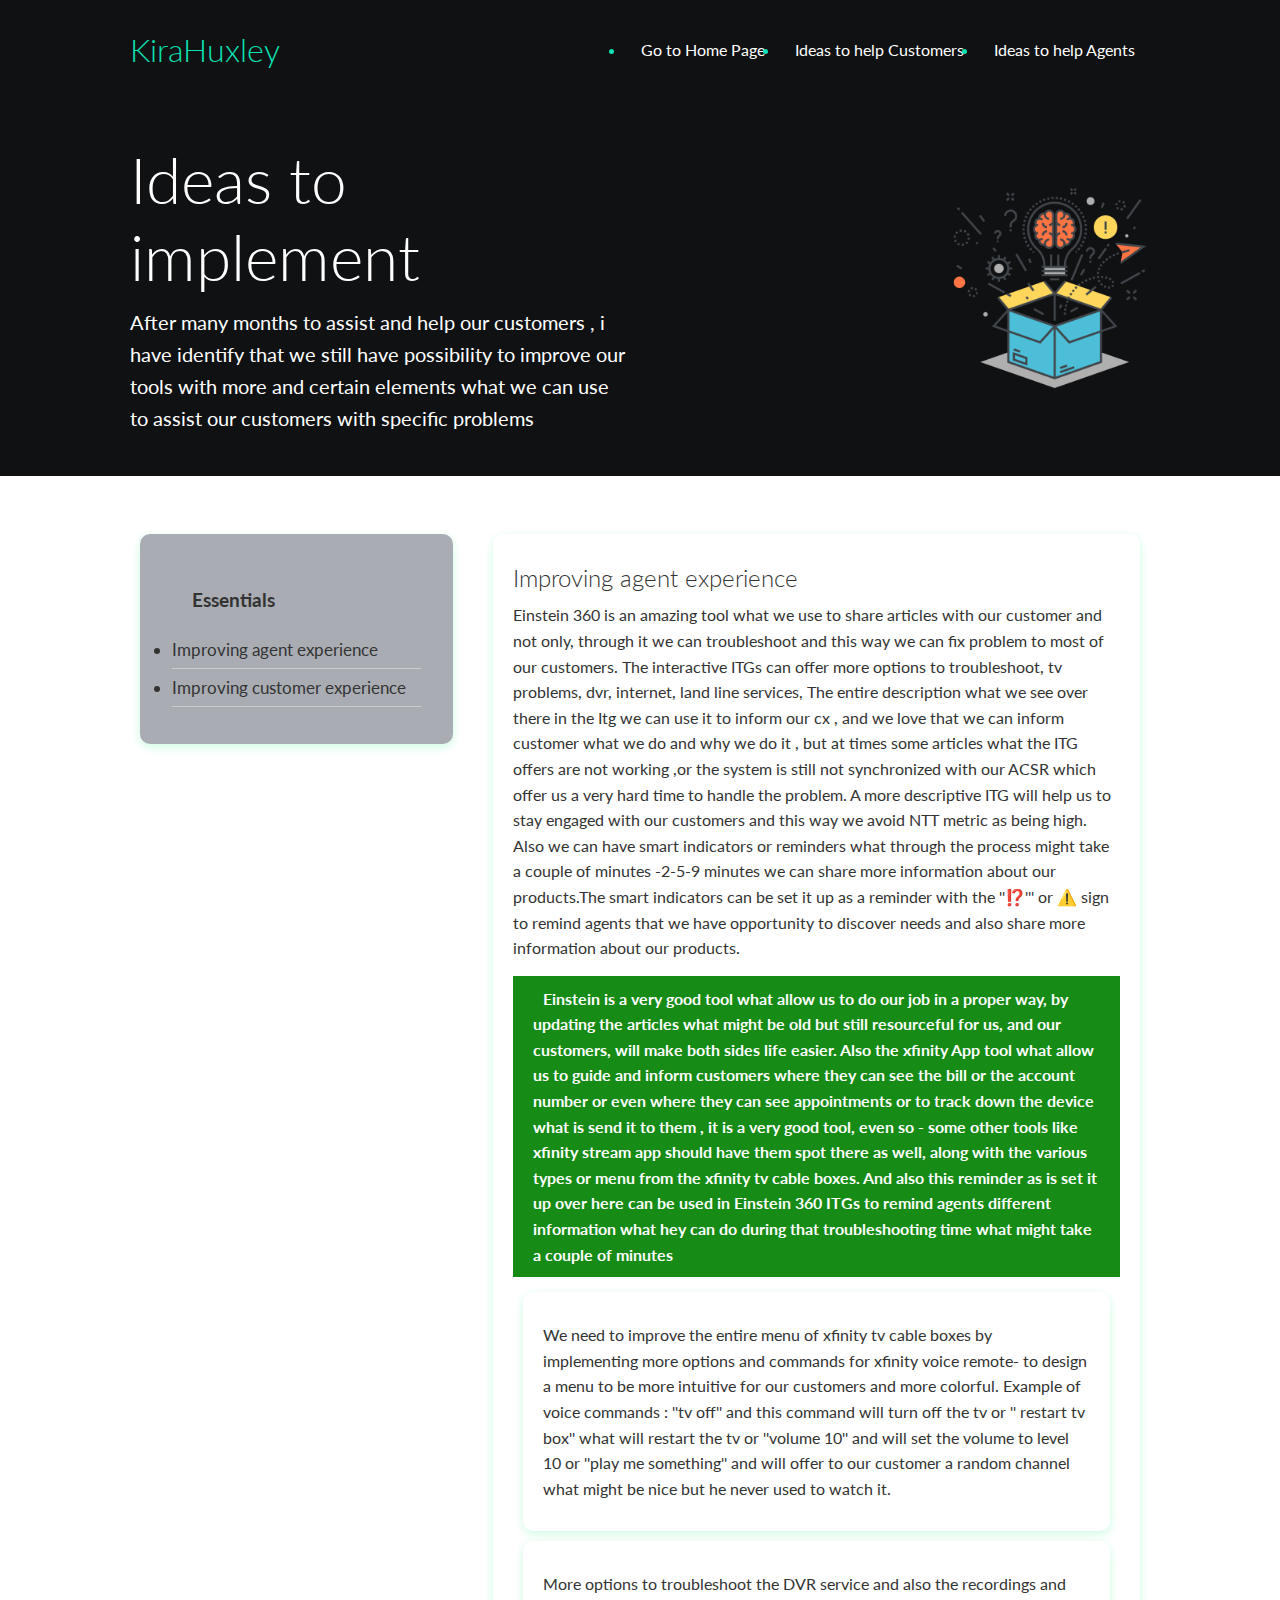
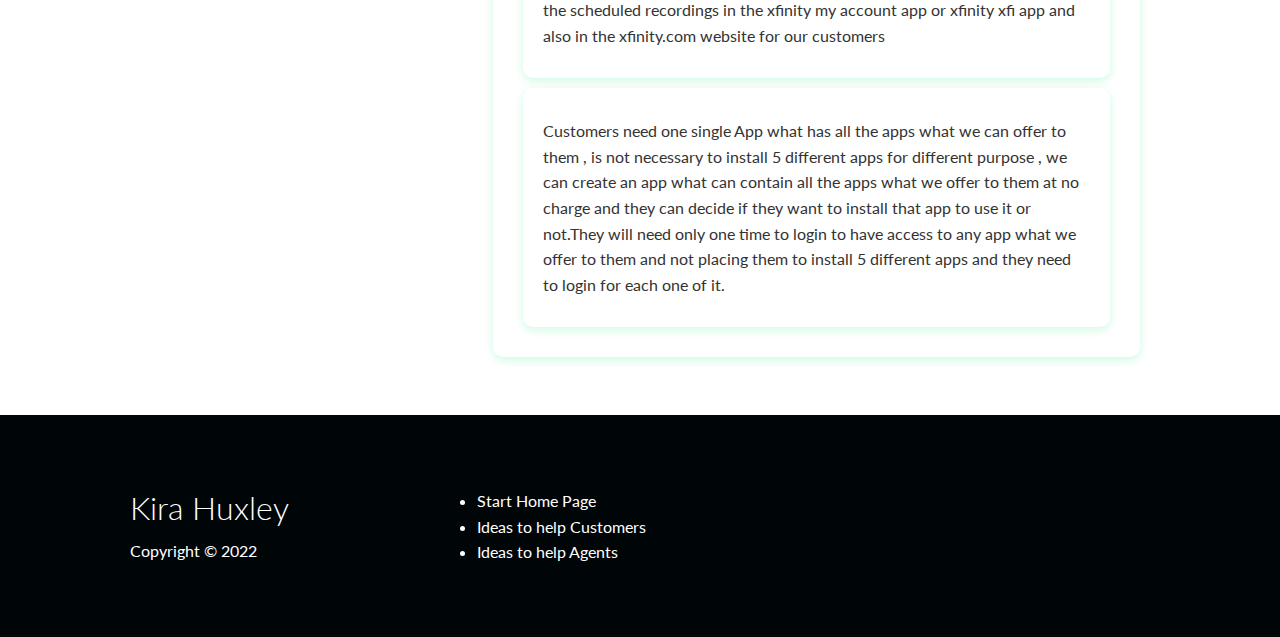
<file: XFINITY WEBSITE/docs.html>
<!DOCTYPE html>
<html lang="en">
<head>
    <meta charset="UTF-8">
    <meta http-equiv="X-UA-Compatible" content="IE=edge">
    <meta name="viewport" content="width=device.-width, initial-scale=1.0">
    <link rel="stylesheet" href="https://cdnjs.cloudflare.com/ajax/libs/font-awesome/6.1.1/css/all.min.css" integrity="sha512-KfkfwYDsLkIlwQp6LFnl8zNdLGxu9YAA1QvwINks4PhcElQSvqcyVLLD9aMhXd13uQjoXtEKNosOWaZqXgel0g==" crossorigin="anonymous" referrerpolicy="no-referrer" />
    <link rel="stylesheet" href="utilities.css">
    <link rel="stylesheet" href="style.css">
    <title>Xfinity</title>
</head>
<body>
    <!-- Navbar -->
    <div class="navbar">
        <div class="container flex">
            <h1 class="logo">KiraHuxley</h1>
            <nav>
                <ul>                  
                    <li><a href="index.html">Go to Home Page</a></li>
                    <li><a href="features.html">Ideas to help Customers</a></li>
                    <li><a href="docs.html">Ideas to help Agents</a></li>
                </ul>
            </nav>
        </div>
    </div>

    <!-- Head -->
    <section class="docs-head bg-primary py-3">
        <div class="container grid">
            <div>
                <h1 class="xl">Ideas to implement</h1>
                <p class="lead">
                After many months to assist and help our customers , i have identify that we still have possibility to improve our tools with more and certain elements what we can use to assist our customers with specific problems </p>
            </div>
            <img src="docs1.png" alt="">
        </div>
    </section>

    <!-- Docs main -->
    <section class="docs-main my-4">
        <div class="container grid"><div class="card bg-light p-3">
            <h3 class="my-2">Essentials</h3>
            <nav>
                <ul>
                    <li><a href="#">Improving agent experience</a></li>
                    <li><a href="#">Improving customer experience</a></li>
                </ul>
            </nav>
        </div>
            <div class="card">
                <h2>Improving agent experience</h2>
                <p>Einstein 360 is an amazing tool what we use to share articles with our customer and not only, through it we can troubleshoot and this way we can fix problem to most of our customers. The interactive ITGs can offer more options to troubleshoot, tv problems, dvr, internet, land line services, The entire description what we see over there in the Itg we can use it to inform our cx , and we love that we can inform customer what we do and why we do it , but at times some articles what the ITG offers are not working ,or the  system is still not synchronized with our ACSR  which offer us a very hard time to handle the problem. A more descriptive ITG will help us to stay engaged with our customers and this way we avoid NTT metric as being high. Also we can have smart indicators or reminders what through the process might take a couple of minutes -2-5-9 minutes we can share more information about our products.The smart indicators can be set it up as a reminder with the ''⁉️''' or ⚠️ sign to remind agents that we have opportunity to discover needs and also share more information about our products.  </p>
                <div class="alert alert-success">
                    <i class="fas fa-info"></i>Einstein is a very good tool what allow us to do our job in a proper way, by updating the articles what might be old but still resourceful for us, and our customers,  will make both sides life easier. Also the xfinity App tool what allow us to guide and inform customers where they can see the bill or the account number or even where they can see appointments or to track down the  device what is send it to them , it is a very good tool, even so - some other tools like xfinity stream app should have them spot there as well, along with the various types or menu from the xfinity tv cable boxes. And also this reminder as is set it up over here can be used in Einstein 360 ITGs  to remind agents  different information what hey can do during that troubleshooting time what might take a couple of minutes
                </div>
                <div class="card flex">
                    <i class="fas fa-chalkboard fa-3x"></i>
                    <p>We need to improve the entire menu of xfinity tv cable boxes  by implementing more options and commands for xfinity voice remote- to design a menu to be more intuitive for our customers and more colorful. Example of voice commands : ''tv off'' and this command will turn off the tv or '' restart tv box'' what will restart the tv  or ''volume 10'' and will set the volume to level 10 or ''play me something'' and will offer to our customer a random channel what might be nice but he never used to watch it. </p>
                </div>
                <div class="card flex">
                    <i class="fas fa-chalkboard-teacher fa-3x"></i>
                    <p>More options to troubleshoot the DVR service and also the recordings and the scheduled recordings in the xfinity my account app or xfinity xfi app and also in the xfinity.com website  for our customers </p>
                    </div>
                    <div class="card flex">
                        <i class="fas fa-drafting-compass fa-3x"></i>
                        <p>Customers need one single App what has all the apps what we can offer to them , is not necessary to install  5 different apps  for different purpose , we can create an app what can contain all the apps what we offer to them at no charge and they can decide if they want to install that app to use it or not.They will need only one time to login to have access to any app what we offer to them and not placing them to install 5 different apps and they need to login for each one of it.</p>
                        </div>
                    </div>
                </section>



<!-- Footer -->   
 <footer class="footer bg-dark py-5">
       <div class="container grid grid-3">
           <div>
               <h1>Kira Huxley
               </h1>
               <p>Copyright &copy; 2022</p>
            </div>
            <nav>
                <ul>
                    <li><a href="index.html">Start Home Page</a></li>
                    <li><a href="features.html">Ideas to help Customers</a></li>
                    <li><a href="docs.html">Ideas to help Agents</a></li>
                </ul>
            </nav>
            <div class="social">
                <a href="#"><i class="fab fa-facebook fa-2x"></i></a>
                <a href="#"><i class="fab fa-linkedin fa-2x"></i></a>
                <a href="#"><i class="fab fa-instagram fa-2x"></i></a>
            </div>
        </div>         
    </footer>
</body>
</html>
</file>
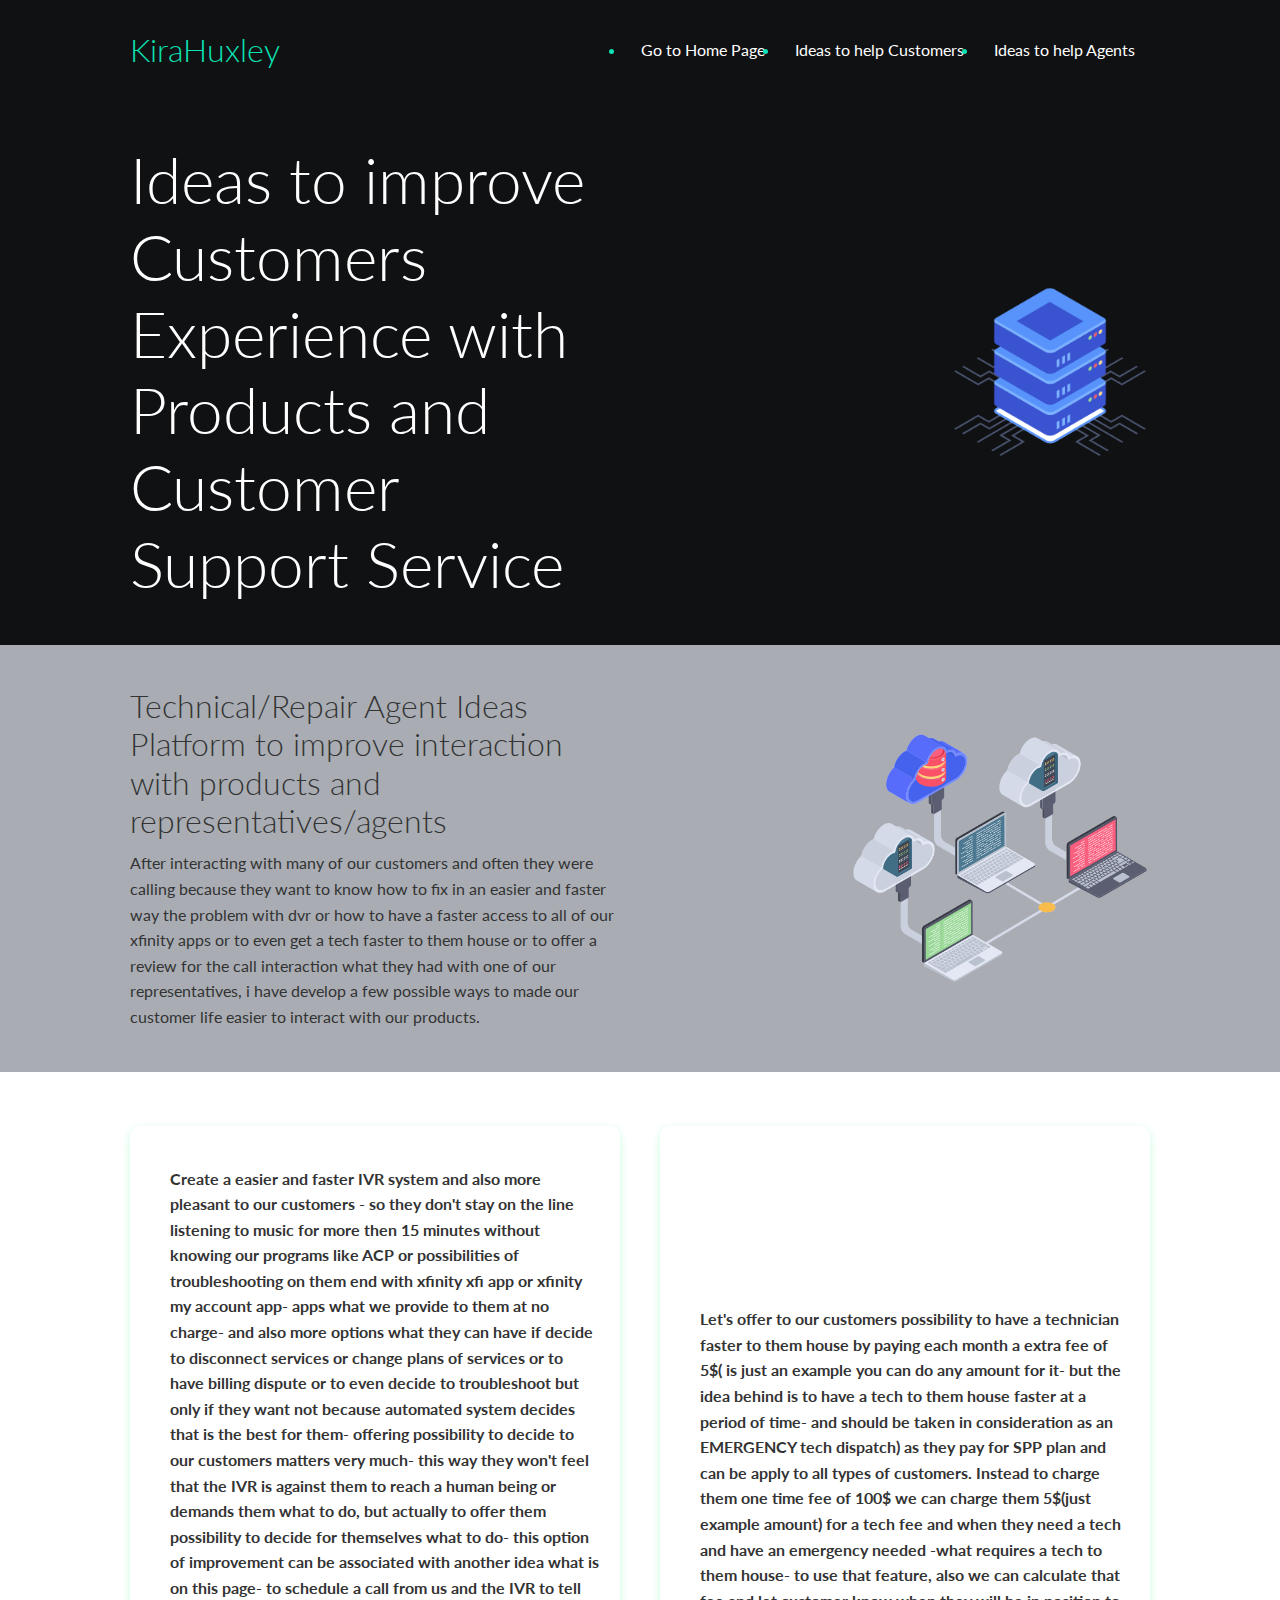
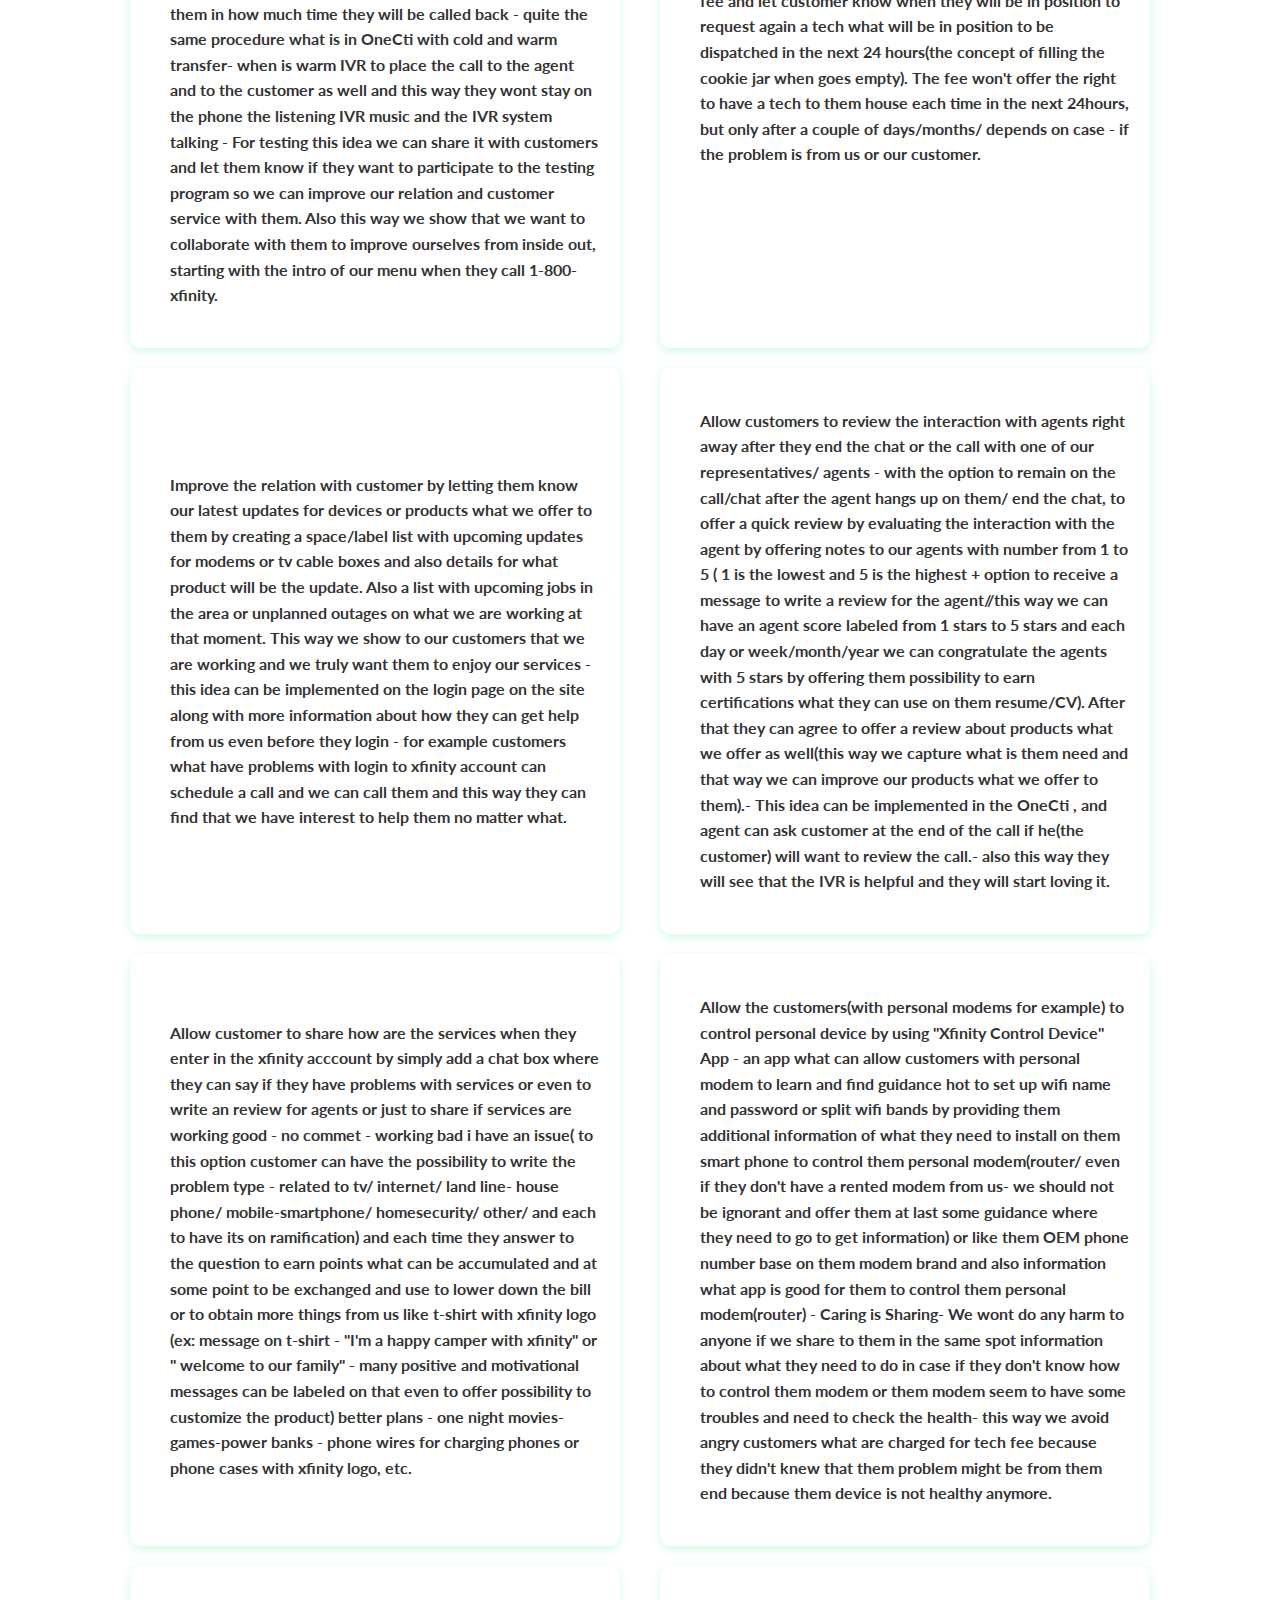
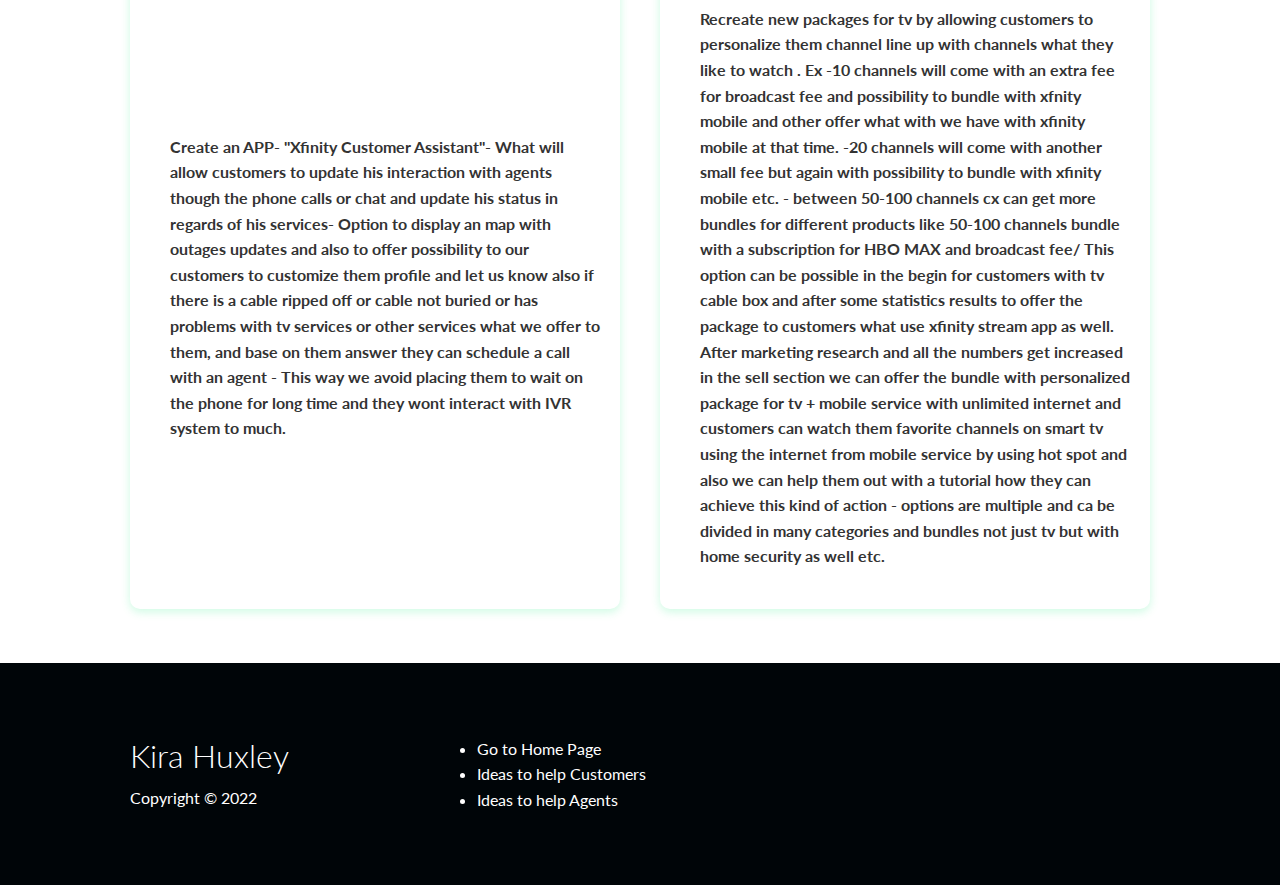
<file: XFINITY WEBSITE/features.html>
<!DOCTYPE html>
<html lang="en">
<head>
    <meta charset="UTF-8">
    <meta http-equiv="X-UA-Compatible" content="IE=edge">
    <meta name="viewport" content="width=device.-width, initial-scale=1.0">
    <link rel="stylesheet" href="https://cdnjs.cloudflare.com/ajax/libs/font-awesome/6.1.1/css/all.min.css" integrity="sha512-KfkfwYDsLkIlwQp6LFnl8zNdLGxu9YAA1QvwINks4PhcElQSvqcyVLLD9aMhXd13uQjoXtEKNosOWaZqXgel0g==" crossorigin="anonymous" referrerpolicy="no-referrer" />
    <link rel="stylesheet" href="utilities.css">
    <link rel="stylesheet" href="style.css">
    <title>Xfinity</title>
</head>
<body>
    <!-- Navbar -->
    <div class="navbar">
        <div class="container flex">
            <h1 class="logo">KiraHuxley</h1>
            <nav>
                <ul>                  
                    <li><a href="index.html">Go to Home Page</a></li>
                    <li><a href="features.html">Ideas to help Customers</a></li>
                    <li><a href="docs.html">Ideas to help Agents</a></li>

                </ul>
            </nav>
        </div>
    </div>

    <!-- Head -->
    <section class="features-head bg-primary py-3">
        <div class="container grid">
            <div>
                <h1 class="xl">Ideas to improve Customers Experience with Products and Customer Support Service</h1>
                <p class="lead">
                </p>
            </div>
            <img src="SERVER.png" alt="">
        </div>
    </section>

  <!-- Sub Head -->
  <section class="features-sub-head bg-light py-3">
      <div class="container grid">
        <div>
            <h1 class="md">Technical/Repair Agent Ideas Platform to improve interaction with products and representatives/agents</h1>
            <p>
                After interacting with many of our customers and often they were calling because they want to know how to fix in an easier and faster way the problem with dvr or how to have a faster access to all of our xfinity apps or to even get a tech faster to them house or to offer a review for the call interaction what they had with one of our representatives, i have develop a few possible ways to made our customer life easier to interact with our products.</p>
    </div>
    <img src="pc4.png" alt="">
</div>
</section>

  <section class="features-main my-2">
      <div class="container grid">
          <div class="card flex">
              <i class="fas fa-server fa-3x"></i>
                <p><b>Create a easier and faster IVR system and also more pleasant to our customers - so they don't stay on the line listening to music for more then 15 minutes without knowing our programs like ACP or possibilities of troubleshooting on them end with xfinity xfi app or xfinity my account app- apps what we provide to them at no charge- and also more options what they can have if decide to disconnect services or change plans of services or to have billing dispute or to even decide to troubleshoot but only if they want not because automated system decides that is the best for them- offering possibility to decide to our customers matters very much- this way they won't feel that the IVR is against them to reach a human being or demands them what to do,  but actually to offer them possibility to decide for themselves what to do- this option of improvement can be associated with another idea what is on this page- to schedule a call from us and the IVR  to tell them in how much time they will be called back - quite the same procedure what is in OneCti with cold and warm  transfer- when is warm IVR to place the call to the agent and to the customer as well and this way they wont stay on the phone the listening  IVR music and the IVR system talking - For testing this idea we can share it with customers and let them know if they want to participate to the testing program so we can improve our relation and customer service with them. Also this way we show that we want to collaborate with them to improve ourselves from inside out, starting with the intro of our menu when they call 1-800-xfinity.</b></p>
          </div>
          <div class="card flex">
            <i class="fas fa-upload fa-3x"></i>
            <p><b>Let's offer  to our customers possibility to have a technician faster to them house by paying each month a extra fee of 5$( is just an example you can do any amount for it- but the idea behind is to have a tech to them house faster at a period of time- and should be taken in consideration as an EMERGENCY tech dispatch) as they pay for SPP plan and can be apply to all types of customers. Instead to charge them one time fee of 100$ we can charge them 5$(just example amount) for a tech fee and when they need a tech and have an emergency needed -what requires a tech to them house- to use that feature, also we can  calculate that fee and let customer know when they will be in position to request again a tech what will be in position to be dispatched  in the next 24 hours(the concept of filling the cookie jar when goes empty). The fee won't offer the right to have a tech to them house each time in the next 24hours, but only after a couple of days/months/ depends on case - if the problem is from us or our customer.</b></p>
        </div>
        <div class="card flex">
            <i class="fas fa-cogs fa-3x"></i>
            <p><b>Improve  the relation with customer by letting them know our latest updates for devices or products what we offer to them by creating a space/label list with upcoming updates for modems or tv cable boxes and also details for what product will be the update. Also a list with upcoming jobs in the area  or unplanned outages on what we are working at that moment. This way we show to our customers that we are working and we truly want them to enjoy our services - this idea can be implemented  on the login page on the site along with more information about how they can get help from us even before they login - for example customers what have problems with login to xfinity account  can schedule a call  and we can call them  and this way they can find that we have interest to help them no matter what.</b>
            </p>
        </div>
        <div class="card flex">
            <i class="fas fa-screwdriver-wrench fa-3x"></i>
            <p><b>Allow customers to review the interaction with agents right away after they end the chat or the call with  one of our representatives/ agents -  with the option to remain on the call/chat  after the agent hangs up on them/ end the chat, to offer  a quick review by evaluating the interaction with the  agent by offering notes to our agents with number from 1 to 5 ( 1 is the lowest and 5 is the highest + option to receive a message to write a review for the agent//this way we can have an agent score labeled from 1 stars to 5 stars and each day or week/month/year we can congratulate the agents with 5 stars by offering them possibility to earn certifications what they can use on them resume/CV). After that they can agree to offer a review about products what we offer as well(this way we capture what is them need and that way we can improve our products  what we offer to them).- This idea can be implemented in the OneCti , and agent can ask customer at the end of the call if he(the customer) will want to review the call.- also this way they will see that  the IVR is helpful and they will start loving it.</b></p>
        </div>
        <div class="card flex">
            <i class="fas fa-user-secret fa-3x"></i>
            <p><b>Allow customer to share  how are the services when they enter in the xfinity acccount by simply add a chat box where they can say if  they have problems with services or even to write an review for agents or just to share if services are working good - no commet - working bad i have an issue( to this option  customer can have the possibility  to write the problem type - related to tv/ internet/ land line- house phone/ mobile-smartphone/ homesecurity/ other/ and each to have its on ramification) and each time they answer to the question to earn  points what can be accumulated and at some point to be exchanged and use to lower down the bill or to obtain more things from us like t-shirt with xfinity logo (ex: message on t-shirt - ''I'm a happy camper with xfinity'' or '' welcome to our family'' - many positive and motivational messages can be labeled on that even to offer possibility to customize the product) better plans - one night movies-games-power banks - phone wires for charging phones or phone cases with xfinity logo, etc.</b>
        </p>
            </div>

            <div class="card flex">
                <i class="fas fa-universal-access fa-3x"></i>
                <p> <b>Allow the customers(with personal modems for example) to control personal device by using ''Xfinity Control Device'' App - an app what can allow customers with personal modem to learn and find guidance hot to set up wifi  name  and password or split wifi bands by providing them additional information of what  they need to  install on them smart phone to control them personal modem(router/ even if they don't have a  rented modem from us- we should not be ignorant and offer them at last some guidance where they need to go to get information) or  like them OEM  phone number base on them modem brand  and also information what app is good for them to control them personal modem(router) - Caring is Sharing- We wont do any harm to anyone  if we share to them in the same spot information about what they need to do in case if they don't know how to control them modem or them modem seem to have some troubles and need to check the health- this way we avoid angry customers what are charged for tech fee because they didn't knew that them problem might be from them end  because them device is not healthy anymore.</b>
                </p>
                </div>
                    <div class="card flex">
                        <i class="fas fa-heartbeat fa-3x"></i>
                        <p><b>Create an APP- ''Xfinity Customer Assistant''- What will allow customers to update his interaction with agents though the phone calls or chat and update his status in regards of  his services- Option to display an map with outages updates and also to offer possibility to our customers to customize them profile and let us  know also if there is a cable ripped off or cable not buried  or has problems with tv services or other services what we offer to them, and base on them answer they can schedule a call with an agent - This way  we avoid placing them to wait on the phone for long time  and they wont interact with IVR system to much.</b></p>
                        </div>
                            <div class="card flex">
                                <i class="fas fa-users fa-3x"></i>
                                <p><B>Recreate new packages for tv by allowing customers to personalize them  channel line up  with channels what they like to watch .
                                    Ex -10 channels  will come with an extra fee for broadcast fee and possibility to bundle with xfnity mobile and other offer what with we have with xfinity mobile at that time.
                                    -20 channels will come with another small fee but again with possibility to bundle with xfinity mobile etc.
                                    - between 50-100 channels cx can get more bundles for different products like 50-100 channels bundle with a subscription for HBO MAX and broadcast fee/ This option can be possible in the begin for customers with tv cable box and after some statistics results to offer the package to customers what use xfinity stream app as well.
                                    After marketing research and all the numbers get increased in the sell section we can offer the bundle with personalized package for tv + mobile service  with unlimited internet and customers can watch them favorite channels on smart tv using the internet from mobile service by using hot spot and also we can help them out with a tutorial how they can achieve this kind of action - options are multiple and ca be divided in many categories and bundles not just tv but with home security as well etc.</B></p>
                                </div>
        </div>

  </section>

<!-- Footer -->   
 <footer class="footer bg-dark py-5">
       <div class="container grid grid-3">
           <div>
               <h1>Kira Huxley 
               </h1>
               <p>Copyright &copy; 2022</p>
            </div>
            <nav>
                <ul>
                    <li><a href="index.html">Go to Home Page</a></li>
                    <li><a href="features.html">Ideas to help Customers</a></li>
                    <li><a href="docs.html">Ideas to help Agents</a></li>
                </ul>
            </nav>
            <div class="social">
                <a href="#"><i class="fab fa-facebook fa-2x"></i></a>
                <a href="#"><i class="fab fa-linkedin fa-2x"></i></a>
                <a href="#"><i class="fab fa-instagram fa-2x"></i></a>
            </div>
        </div>         
    </footer>
</body>
</html>
</file>
<file: XFINITY WEBSITE/utilities.css>
/* Utilities */
.container {
    max-width: 1100px;
    margin: 0 auto;
    overflow: auto;
    padding: 0 40px;
}

.card{
    background-color: #fff;
    color: #333;
    border-radius: 10px;
    box-shadow: 0 3px 10px rgba(10, 233, 114, 0.2);
    padding: 20px;
    margin: 10px;
    
}

.btn {
    display: inline-block;
    padding: 10px 30px;
    cursor: pointer;
    background: var(--primary-color);
    color: #fff;
    border: none;
    border-radius: 5px;
}


.btn-outline {
    background-color: transparent;
    border: 1px #fff solid;
}

.btn:hover {
    transform: scale(0.98);
}

/* Background & colored buttons */

.bg-primary,
.btn-primary {
    background-color: var(--primary-color);
    color: #fff;
}

.bg-secondary,
.btn-secondary {
    background-color: var(--secondary-color);
    color: #fff;
}

.bg-dark,
.btn-dark {
    background-color: var(--dark-color);
    color: #fff;
}

.bg-light,
.btn-light {
    background-color: var(--light-color);
    color: #333;
}

.bg-primary a,
.btn-primary a,
.bg-secondary a,
.btn-secondary a,
.bg-dark a,
.btn-dark a {
    color:white
}

/* Text colors */
.text-primary {
    color: var(--primary-color);
}

.text-secondary {
    color: var(--secondary-color);
}

.text-dark {
    color: var(--dark-color);
}

.text-light {
    color: var(--light-color);   
}


/* Text sizes */
.lead {
    font-size: 20px;
}

.sm {
    font-size: 1rem;
}

.md {
    font-size: 2rem;
}

.lg {
    font-size: 3rem;
}

.xl {
    font-size: 4rem;
}

.text-center{
    text-align: center;
}

/* Alert */
.alert {
    background-color: var(--light-color);
    padding: 10px 20px;
    font-weight: bold;
    margin: 15px 0;
}

.alert i {
    margin-right: 10px;
}

.alert-success {
    background-color: var(--success-color);
    color: #fff;
}

.alert-error {
    background-color: var(--error-color);
    color: #fff;
}


.flex{
   display: flex;
   justify-content: center;
   align-items: center;
   height: 100%;
}

.grid {
    display: grid;
    grid-template-columns: repeat(2, 1fr);
    gap: 20px;
    justify-content: center;
    align-items: center;
    height: 100%;
}

.grid-3 {
    grid-template-columns: repeat(3, 1fr);
}

/* Margin */
.my-1 {
    margin: 1rem 0;
}

.my-2 {
    margin: 1.5rem 0;
}

.my-3 {
    margin: 2rem 0;
}

.my-4 {
    margin: 3rem 0;
}

.my-5 {
    margin: 4rem 0;
}

.m-1 {
    margin: 1rem;
}

.m-2 {
    margin: 1.5rem;
}

.m-3 {
    margin: 2rem;
}

.m-4 {
    margin: 3rem;
}

.m-5 {
    margin: 4rem;
}



/* Paddings */
.py-1 {
    padding: 1rem 0;
}

.py-2 {
    padding: 1.5rem 0;
}

.py-3 {
    padding: 2rem 0;
}

.py-4 {
    padding: 3rem 0;
}

.py-5 {
    padding: 4rem 0;
}

.p-1 {
    padding: 1rem;
}

.p-2 {
    padding: 1.5rem;
}

.p-3 {
    padding: 2rem;
}

.p-4 {
    padding: 3rem;
}

.p-5 {
    padding: 4rem;
}
</file>
<file: XFINITY WEBSITE/style.css>
@import url('https://fonts.googleapis.com/css2?family=Lato:wght@300&display=swap');

:root{
    --primary-color: #101113;
    --secondary-color: #1c3fa8;
    --dark-color: #000508;
    --light-color: #a9adb3;
    --success-color: #168b16;
    --error-color: #d9534f;
}


* {
    box-sizing: border-box;
    padding: 0;
    margin: 0;
}


body {
    font-family: 'Lato', sans-serif;
    color: #333;
    line-height: 1.6;
}

a {
   text-decoration: none;
   color: #333;
}

h1,
h2 {
    font-weight: 300;
    line-height: 1.2;
    margin: 10px 0;
}

p {
    margin: 10px 0;
}


img {
    width: 100%;
}


/* Navbar */
.navbar {
    background-color: var(--primary-color);
    color: rgb(11, 227, 180);
    height: 100px;
}

.navbar ul {
    display: flex;
    animation: slideInFromTop 2s ease-in;
}

.navbar a {
    color: #fff;
    padding: 10px;
    margin: 0 5px;
}

.navbar a:hover {
    justify-content: space-between;

}

.navbar .flex {
    justify-content: space-between;
}

/* Showcase*/
.showcase {
    height: 400px;
    background-color: var(--primary-color);
    color: rgb(255, 255, 255);
    position: relative; 
}

.showcase h1 {
    font-size: 40px;
    animation: slideInFromTop 2s ease-in;
}

.showcase p {
    margin: 20px 0;
    animation: slideInFromLeft 1s ease-in;
}

.showcase .grid {
    overflow: visible;
    grid-template-columns: 55% 45%;
    gap: 30px;
    animation: slideInFromRight 2s ease-in;
}

.logo {
    animation: slideInFromTop 2s ease-in;
}
.showcase-text { 
   animation: slideInFromLeft 2s ease-in;
}

.showcase-form {
    position: relative;
    top: 60px;
    height: 350px;
    width: 400px;
    padding: 40px;
    z-index: 100;
    justify-self: flex-end;
    animation: slideInFromRight 2s ease-in;
}

.showcase-form .form-control {
    margin: 30px 0;
    animation: slideInFromTop 2s ease-in;
}

.showcase-form input[type='text'],
.showcase-form input[type='email'] {
    border: 0;
    border-bottom: 1px solid #b4becb;
    width: 100%;
    padding: 3px;
    font-size: 16px;
}

.showcase-form input:focus {
    outline: none;
}


.showcase::before,
.showcase::after {
    content: '';
    position: absolute;
    height: 0px;
    bottom: -60px;;
    right: 0;
    left: 0;
    background: var(--primary-color);
    transform: skewY(-3deg);
    -webkit-transform: skewY(-3deg);
    -moz-transform: skewY(-3deg);
    -ms-transform: skewY(-3deg);
    -o-transform: skewY(-3deg);
}

/*Stats */
.stats {
    padding-top: 100px;
    animation: slideInFromLeft 2s ease-in;
}

.stats-heading {
    max-width: 500px;
    margin: auto;
}

.stats .grid h3 {
    font-size: 35px;
}

.stats .grid p {
    font-size: 20px;
    font-weight: bold;
}

/* Cli */
.cli.grid {
    grid-template-columns: repeat(3,1fr);
    grid-template-rows: repeat(2, 1fr);
}

.cli .grid > *:first-child {
    grid-column: 1 / span 0;
    grid-row: 1 / span 2;
}

/* Cloud */
.cloud.grid {
    grid-template-columns: 4fr 3fr;
}

/* Languages */
.languages .flex {
    flex-wrap: nowrap;
    flex-direction: row-reverse;
    justify-content: center;
    align-items: center;
}

.languages .card {
    text-align: center;
    margin: 18px 10px 40px;
    transition: transform 0.2s ease-in;
}

.languages .card h4 {
    font-size: 20px;
    margin-bottom: 10px;
}

.languages .card:hover {
    transform: translateY(-15px);
}

/* Features */
.features-head img, 
.docs-head img {
    width: 200px;
    justify-self: flex-end;
}

.features-sub-head img {
    width: 300px;
    justify-self: flex-end;
}

.features-main .card > i {
    margin-right: 20px;
}

.features-main .grid {
    padding: 30px;
}

/* Docs*/
.docs-main h3 {
    margin:20px;
}

.docs-main .grid {
    grid-template-columns: 1fr 2fr;
    align-items: flex-start;
}

.docs-main nav li {
    font-size: 17px;
    padding-bottom: 5px;
    margin-bottom: 5px;
    border-bottom: 1px #ccc solid;
}

.docs-main a:hover {
    font-weight: bold;
}




/* Footer */
.footer .social a {
    margin: 0 10px;
}

/* Animations */
@keyframes slideInFromLeft {
    0% {
        transform: translateX(-100%);
    }

    100% {
        transform: translateX(0);
    }
}

@keyframes slideInFromRight {
    0% {
        transform: translateX(100%);
    }

    100% {
        transform: translateX(0);
    }
}

@keyframes slideInFromTop {
    0% {
        transform: translateY(-100%);
    }

    100% {
        transform: translateX(0);
    }
}


@keyframes slideInFromBottom {
    0% {
        transform: translateY(-100%);
    }

    100% {
        transform: translateX(0);
    }
}


/* Tablets and under */
@media(max-width: 768px) {
    .grid,
    .showcase .grid,
    .stats .grid,
    .cli .grid,
    .cloud .grid
    .features-main .grid
    .docs-main .grid {
        grid-template-columns: 1fr;
        grid-template-rows: 1fr;
    }

    .showcase {
        height: auto;
    }

    .showcase-text {
        text-align: center;
        margin-top: 40px;
    }

    .showcase-form {
        justify-self: center;
        margin: auto;
    }

    .cli .grid > *:first-child {
        grid-column: 1;
        grid-row: 1;
    }

    .features-head,
    .features-sub-head,
    .docs-head {
        text-align: center;
    }

    .features-head img,
    .features-sub-head img,
    .docs-head img {
        justify-self: center;
    }

    .features-main .grid > *:first-child,
    .features-main .grid > *:nth-child(2) {
        grid-column: 1;
    }
}

/* Mobile */
@media(max-width: 500px) {
    .navbar {
        height: 110px;
    }
    
    .navbar .flex {
        flex-direction: column;
    }

    .navbar ul {
        padding: 10px;
        background-color: rgba(red, 0, 0, 0.1);
    }
}
</file>
